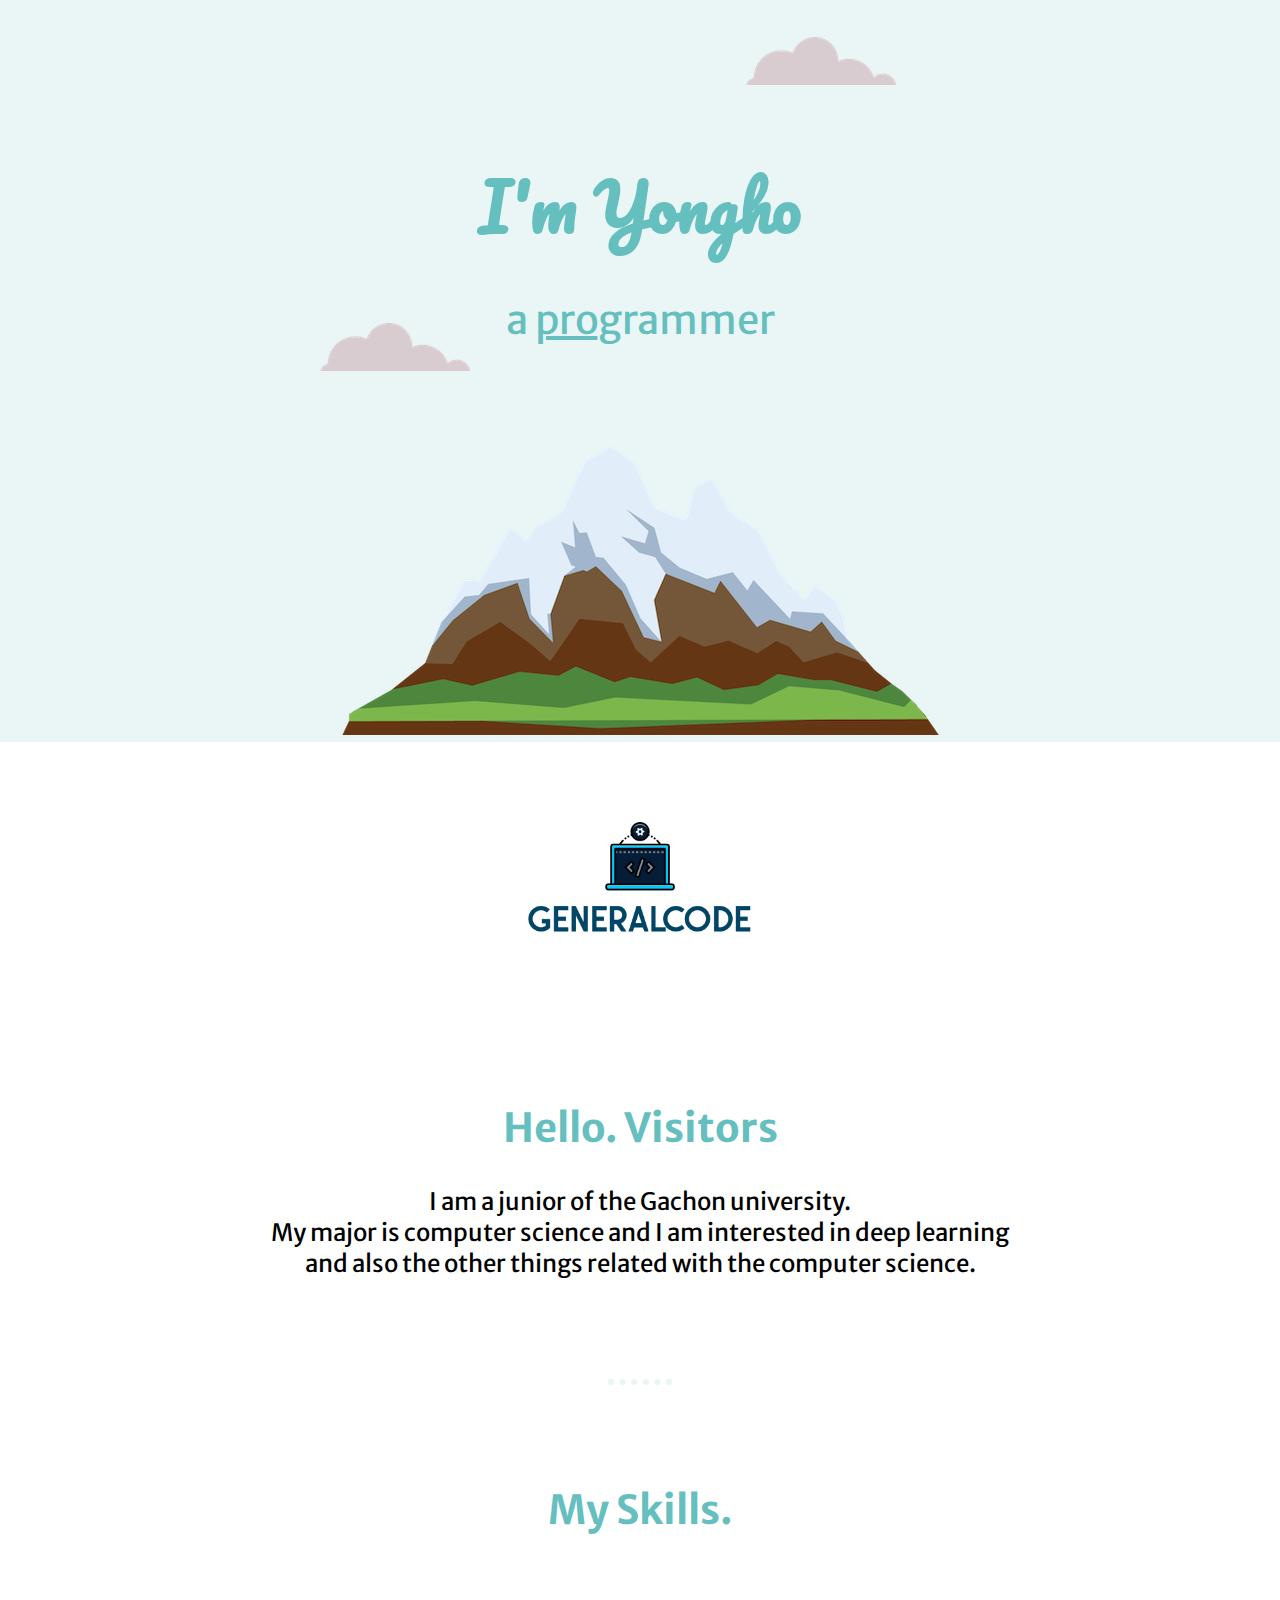
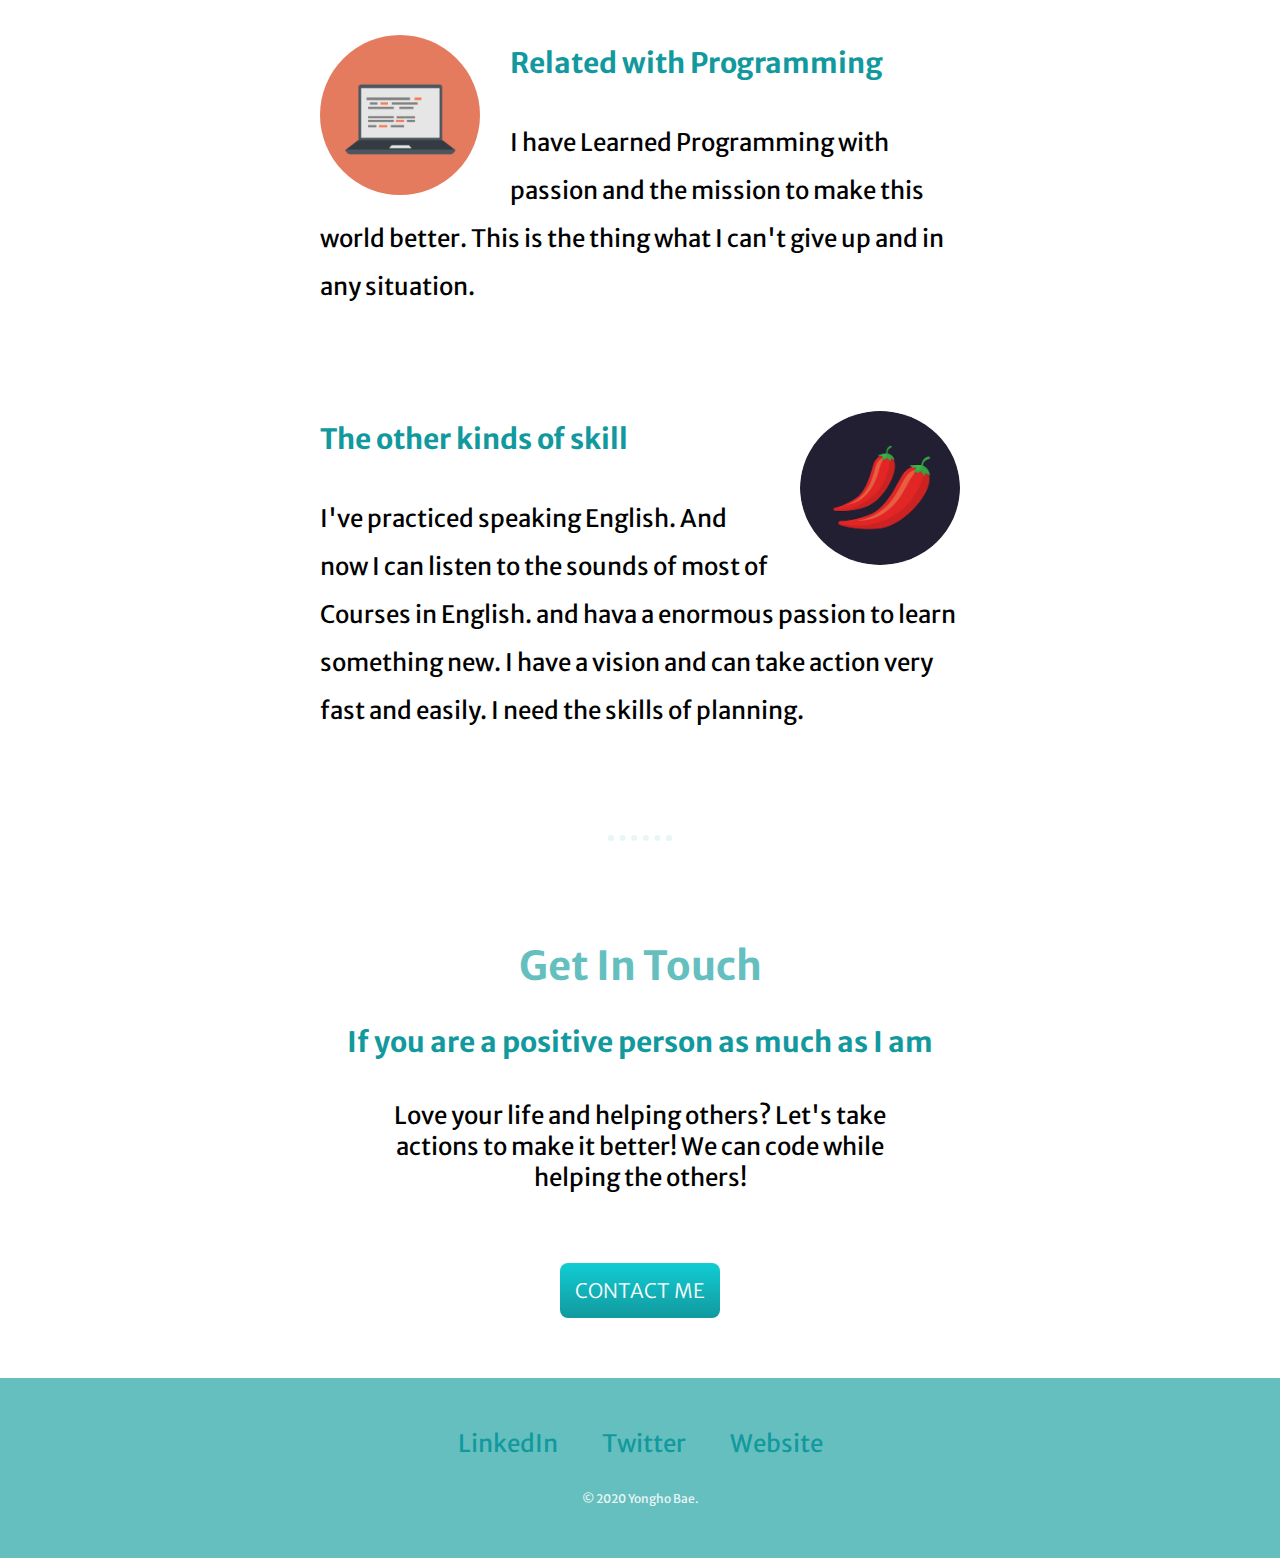
<file: index.html>
<!DOCTYPE html>
<html lang="en">
  <head>
    <meta charset="UTF-8" />
    <meta name="viewport" content="width=device-width, initial-scale=1.0" />
    <link rel="stylesheet" href="css/styles.css" />
    <link
      href="https://fonts.googleapis.com/css2?family=Big+Shoulders+Stencil+Text&family=Goldman&family=Merriweather+Sans&display=swap"
      rel="stylesheet"
    />
    <link
      href="https://fonts.googleapis.com/css2?family=Pacifico&display=swap"
      rel="stylesheet"
    />
    <title>Yongho Bae</title>
    <link rel="icon" href="./favicon.ico" />
  </head>
  <body>
    <div class="top-container">
      <img class="top-cloud" src="./images/cloud.png" alt="cloud-img" />
      <h1>I'm Yongho</h1>
      <h2 id="subtitle">a <span>pro</span>grammer</h2>
      <img class="bottom-cloud" src="./images/cloud.png" alt="cloud-img" />
      <img src="./images/mountain.png" alt="mountain-img" />
    </div>
    <div class="middle-container">
      <div class="profile">
        <img
          class="me"
          src="./css/abstract-logo-template-for-technology-consulting-firms-560b-el1.png"
          alt=""
        />
        <h2>Hello. Visitors</h2>
        <p>
          I am a junior of the Gachon university.<br />
          My major is computer science and I am interested in deep learning
          <br />
          and also the other things related with the computer science.
        </p>
      </div>
      <hr />
      <div class="skills">
        <h2>My Skills.</h2>
        <div class="skill-row">
          <img class="skill-img" src="./images/computer.png" alt="" />
          <h3>Related with Programming</h3>
          <p>
            I have Learned Programming with passion and the mission to make this
            world better. This is the thing what I can't give up and in any
            situation.
          </p>
        </div>
        <div class="skill-row">
          <img class="chilli-img" src="images/chillies.png" alt="" />
          <h3>The other kinds of skill</h3>
          <p>
            I've practiced speaking English. And now I can listen to the sounds
            of most of Courses in English. and hava a enormous passion to learn
            something new. I have a vision and can take action very fast and
            easily. I need the skills of planning.
          </p>
        </div>
      </div>
      <hr />
      <div class="contact-me">
        <h2>Get In Touch</h2>
        <h3>If you are a positive person as much as I am</h3>
        <p class="contact-message">
          Love your life and helping others? Let's take actions to make it
          better! We can code while helping the others!
        </p>
        <a class="btn" href="mailto:yh3149@gc.gachon.ac.kr">CONTACT ME</a>
      </div>
    </div>

    <div class="bottom-container">
      <div class="link">
        <a class="footer-link" href="https://www.linkedin.com/">LinkedIn</a>
        <a class="footer-link" href="https://twitter.com/">Twitter</a>
        <a class="footer-link" href="https://www.appbrewery.co/">Website</a>
      </div>
      <p id="copyright">© 2020 Yongho Bae.</p>
    </div>
  </body>
</html>
</file>
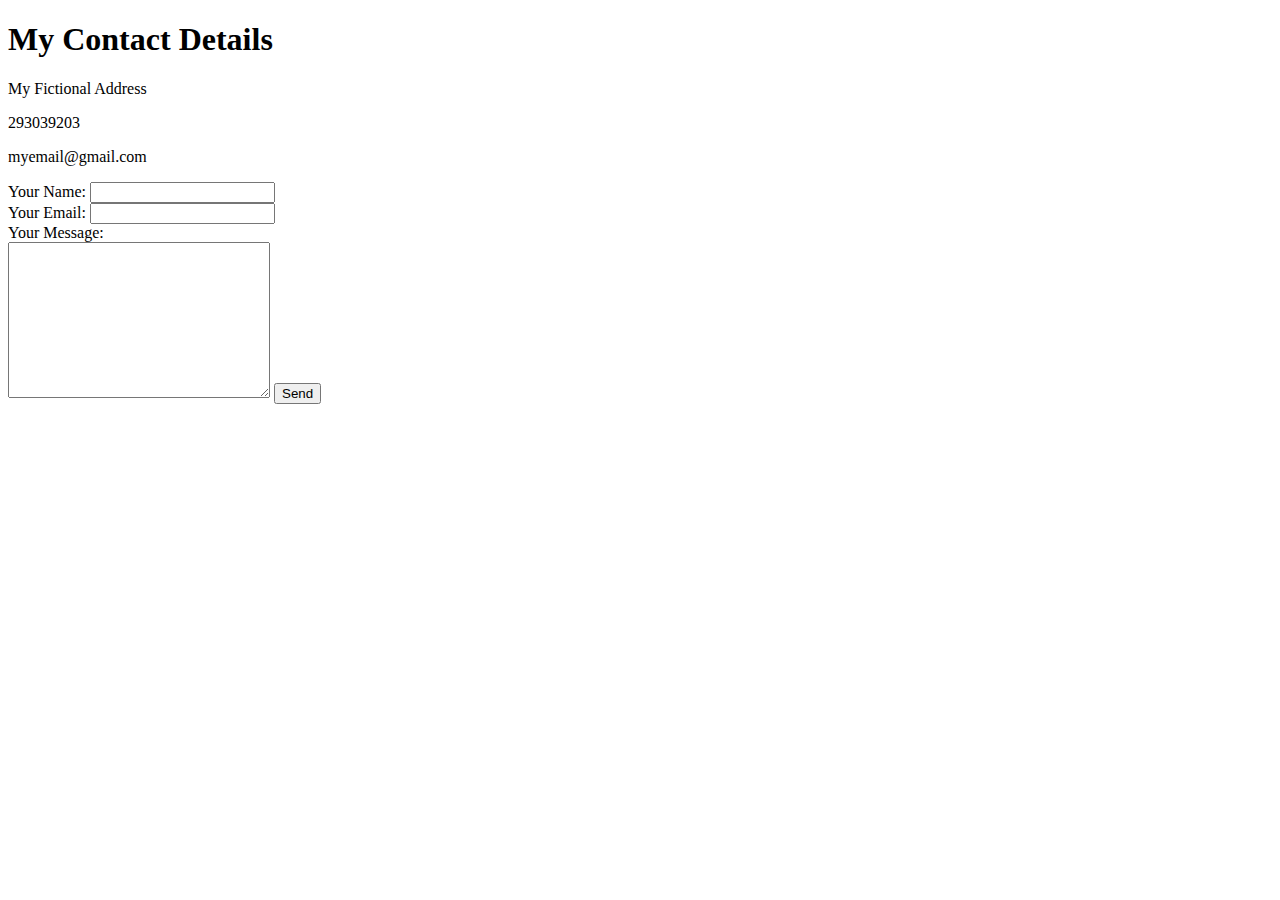
<file: contact-me.html>
<!DOCTYPE html>
<html lang="en">
  <head>
    <meta charset="UTF-8" />
    <meta name="viewport" content="width=device-width, initial-scale=1.0" />
    <title>Contact Me</title>
  </head>
  <body>
    <h1>My Contact Details</h1>
    <p>My Fictional Address</p>
    <p>293039203</p>
    <p>myemail@gmail.com</p>
    <form
      class=""
      action="mailto:yonghobae12@naver.com"
      method="post"
      enctype="text/plain"
    >
      <label for="">Your Name:</label>
      <input type="text" name="yourName" id="" />
      <br />
      <label for="">Your Email:</label>
      <input type="email" name="yourEmail" value="" /> <br />
      <label for="">Your Message:</label> <br />
      <textarea name="yourMessage" id="" cols="30" rows="10"></textarea>
      <input type="submit" value="Send" />
    </form>
  </body>
</html>
</file>
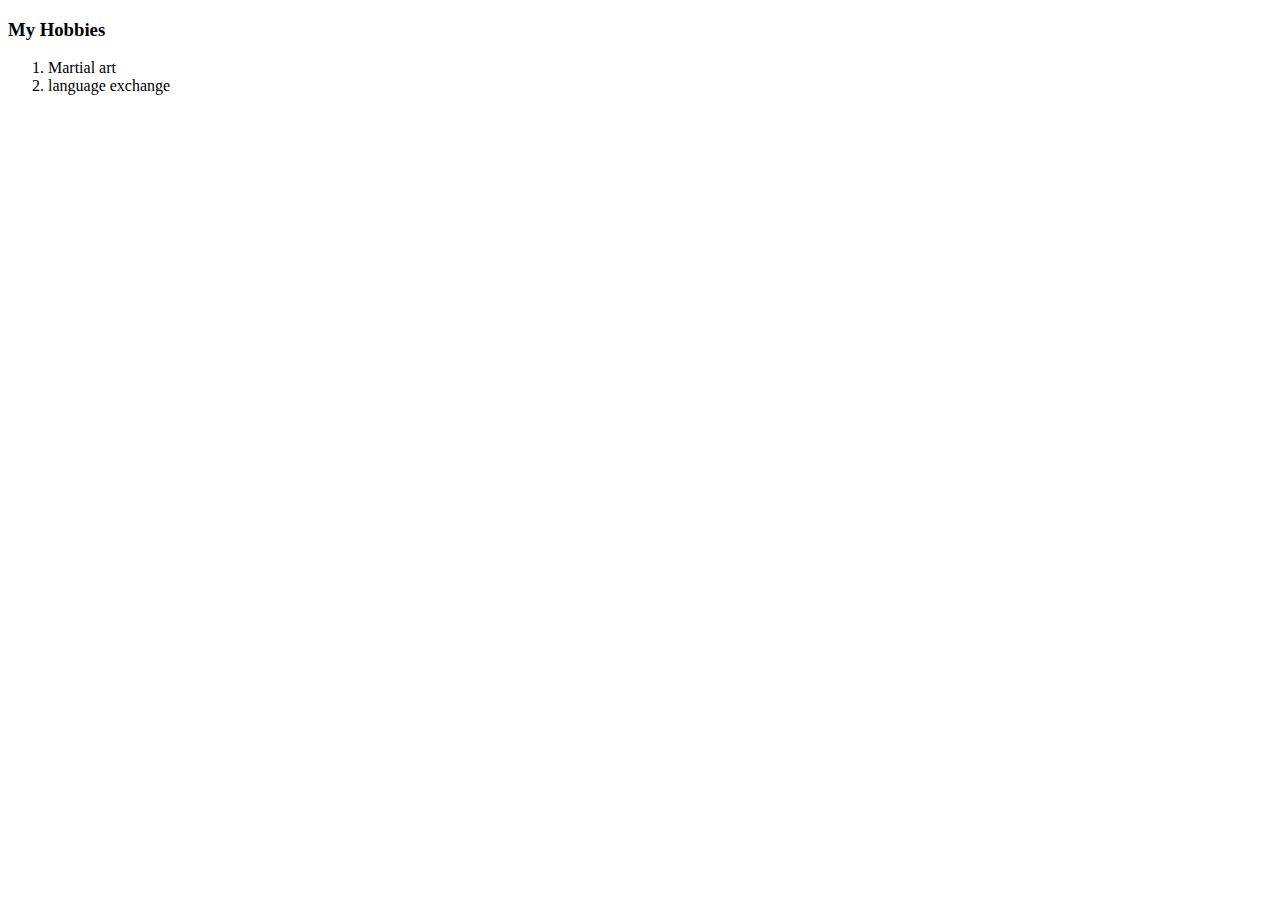
<file: hobbies.html>
<!DOCTYPE html>
<html lang="en">
  <head>
    <meta charset="UTF-8" />
    <meta name="viewport" content="width=device-width, initial-scale=1.0" />
    <title>Document</title>
  </head>
  <body>
    <h3>My Hobbies</h3>
    <ol>
      <li>Martial art</li>
      <li>language exchange</li>
    </ol>
  </body>
</html>
</file>
<file: css/styles.css>
body {
    margin: 0;
    text-align: center;
    font-family: 'Merriweather Sans', sans-serif;
    font-size: 1.5rem;

}

h1 {
    font-size: 4rem;
    font-family: 'Pacifico', cursive;   
    margin: 50px auto 0 auto;
    color: #66BFBF;
}

h2 {
    font-family: 'Merriweather Sans', sans-serif;
    font-size: 2.5rem;
    color: #66BFBF;
}

h3 {
    color:  #11999E;
}

a {
    color: #11999E;
    font-family: 'Merriweather Sans', sans-serif;
    margin: 10px 20px;
    text-decoration: none;
}

a:hover { 
    color: #EAF6f6;
}



.top-container {
  background-color: #eaf6f6;
  position: relative;
  padding-top: 100px;
}

hr {
    border: dotted #EAF6f6 6px;
    border-bottom:none;
    margin: 100px auto;
    width: 4%;
}

span {
    text-decoration-line: underline;
}

.top-cloud {
    position: absolute;
    top: 5%;
    right: 30%;
}


.bottom-cloud {
    position:absolute;
    left: 25%;
    bottom: 50%;
}

.skill-img {
    width: 25%;
    border-radius: 50%;
    float : left;
    margin-right: 30px;
    
}

.chilli-img{
    width: 25%;
    height: 25%;
    float: right;
    border-radius: 50%;
    margin-left: 30px;
}

.me {
    width: 25%;
    border-radius: 50%;
}

.skills {
    text-align: center;
    margin: 0 auto;
}

.skill-row {
    width: 50%;
    margin: 100px auto;
    text-align: left;
    line-height: 2;
}

.middle-container {
    margin-bottom: 50px;
}

.footer-link {
    color: #11999E;
}

#subtitle { 
    font-weight: normal;
}

.bottom-container{
    text-align: center;
    background-color: #66bfbf;
    padding: 50px 0 20px 0;
    margin-bottom: 0px;
}

#copyright {
    color: #EAf6f6;
    font-size: 0.75rem;
    padding: 20px 0;
}
.btn {
   background: #11CDD4;
   background-image: -webkit-linear-gradient(top, #11CDD4, #11999E);
   background-image: -moz-linear-gradient(top, #11CDD4, #11999E);
   background-image: -ms-linear-gradient(top, #11CDD4, #11999E);
   background-image: -o-linear-gradient(top, #11CDD4, #11999E);
   background-image: -webkit-gradient(to bottom, #11CDD4, #11999E);
   -webkit-border-radius: 8px;
   -moz-border-radius: 8px;
   border-radius: 8px;
   color: #FFFFFF;
   font-family: 'Merriweather Sans', sans-serif;
   font-size: 20px;
   font-weight: 100;
   padding: 15px;
   text-decoration: none;
   display: inline-block;
   cursor: pointer;
   text-align: center;
}

.btn:hover {
   border: solid #FFFFFF 0;
   background: #30E3CB;
   background-image: -webkit-linear-gradient(top, #30E3CB, #2BC4AD);
   background-image: -moz-linear-gradient(top, #30E3CB, #2BC4AD);
   background-image: -ms-linear-gradient(top, #30E3CB, #2BC4AD);
   background-image: -o-linear-gradient(top, #30E3CB, #2BC4AD);
   background-image: -webkit-gradient(to bottom, #30E3CB, #2BC4AD);
   -webkit-border-radius: 8px;
   -moz-border-radius: 8px;
   border-radius: 8px;
   text-decoration: none;
}
.contact-message {
    width: 40%;
    margin: 40px auto 60px;
}
</file>
